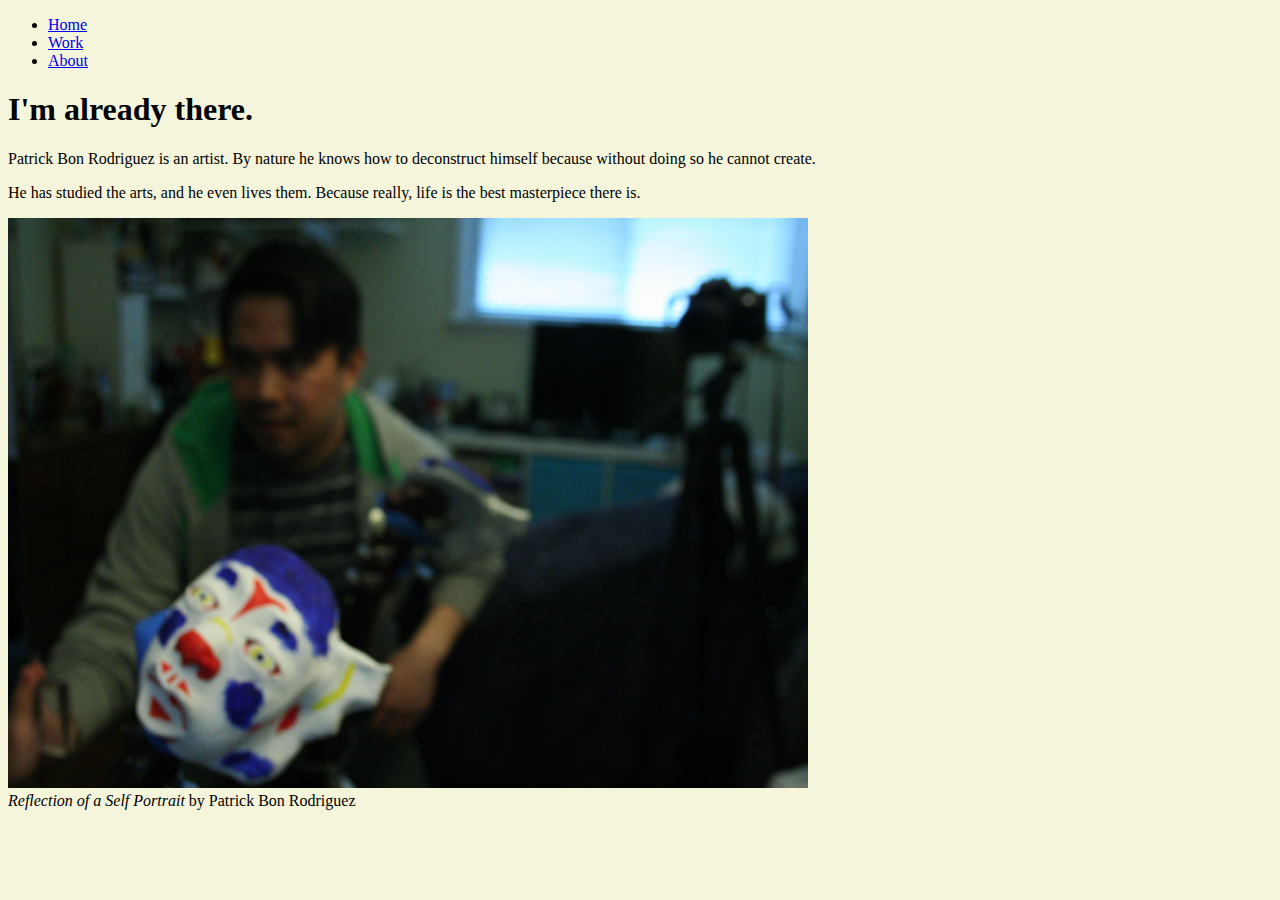
<file: bio.html>
<!DOCTYPE html>
<html>
<head>
  <title>Bon Voyage</title>
</head>

<link rel="stylesheet" type="text/css" href="style.css">

<nav class="menu">
  <ul>
    <li><a href="index.html">Home</a></li>
    <li><a href="work.html">Work</a></li>
    <li><a href="bio.html">About</a></li>
  </ul>
</nav>

<body>
<h1>I'm already there.</h1>
<p>Patrick Bon Rodriguez is an artist. By nature he knows how to deconstruct himself because without doing so he cannot create.</p>
<p>He has studied the arts, and he even lives them. Because really, life is the best masterpiece there is.</p>

<img src="images/bonvoyage.jpg" alt="Duality Fig. 1" height="570" width="800"/>
<footer><i>Reflection of a Self Portrait</i> by Patrick Bon Rodriguez</footer>

</body>
</html>
</file>
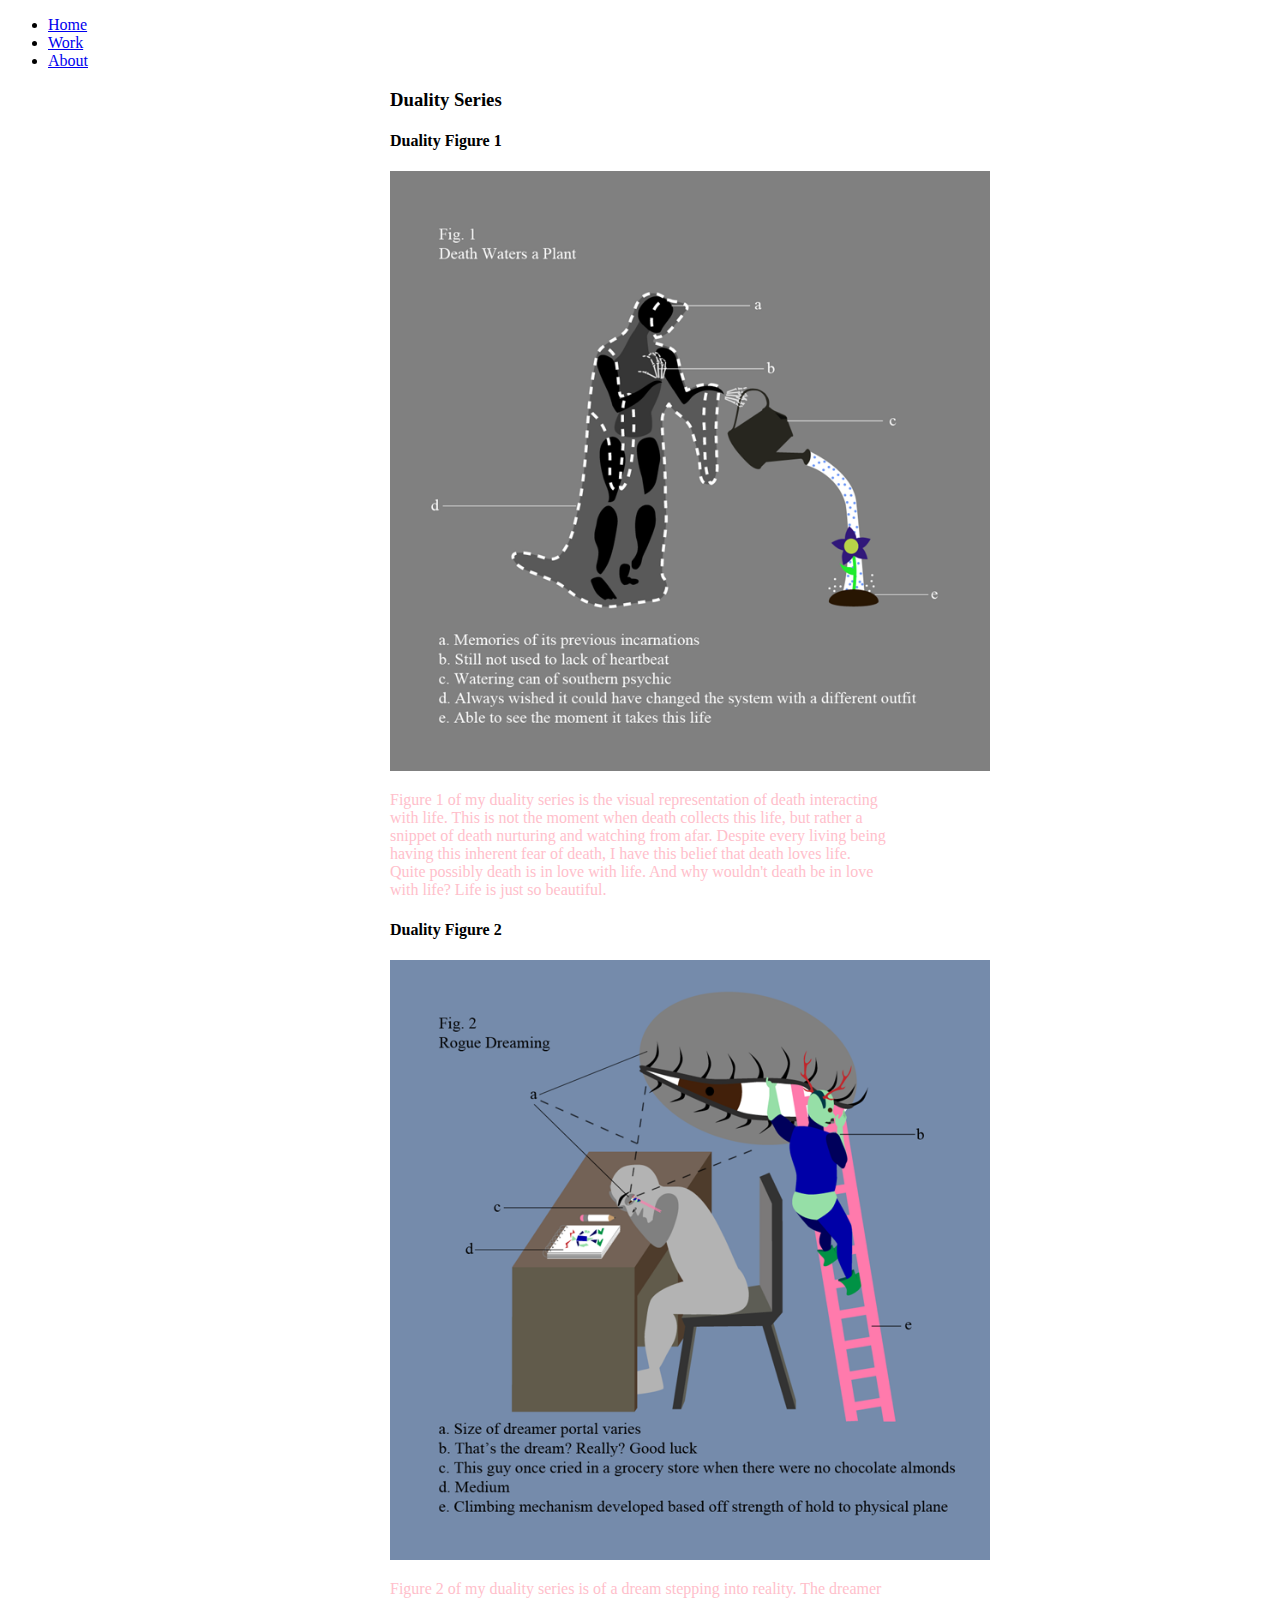
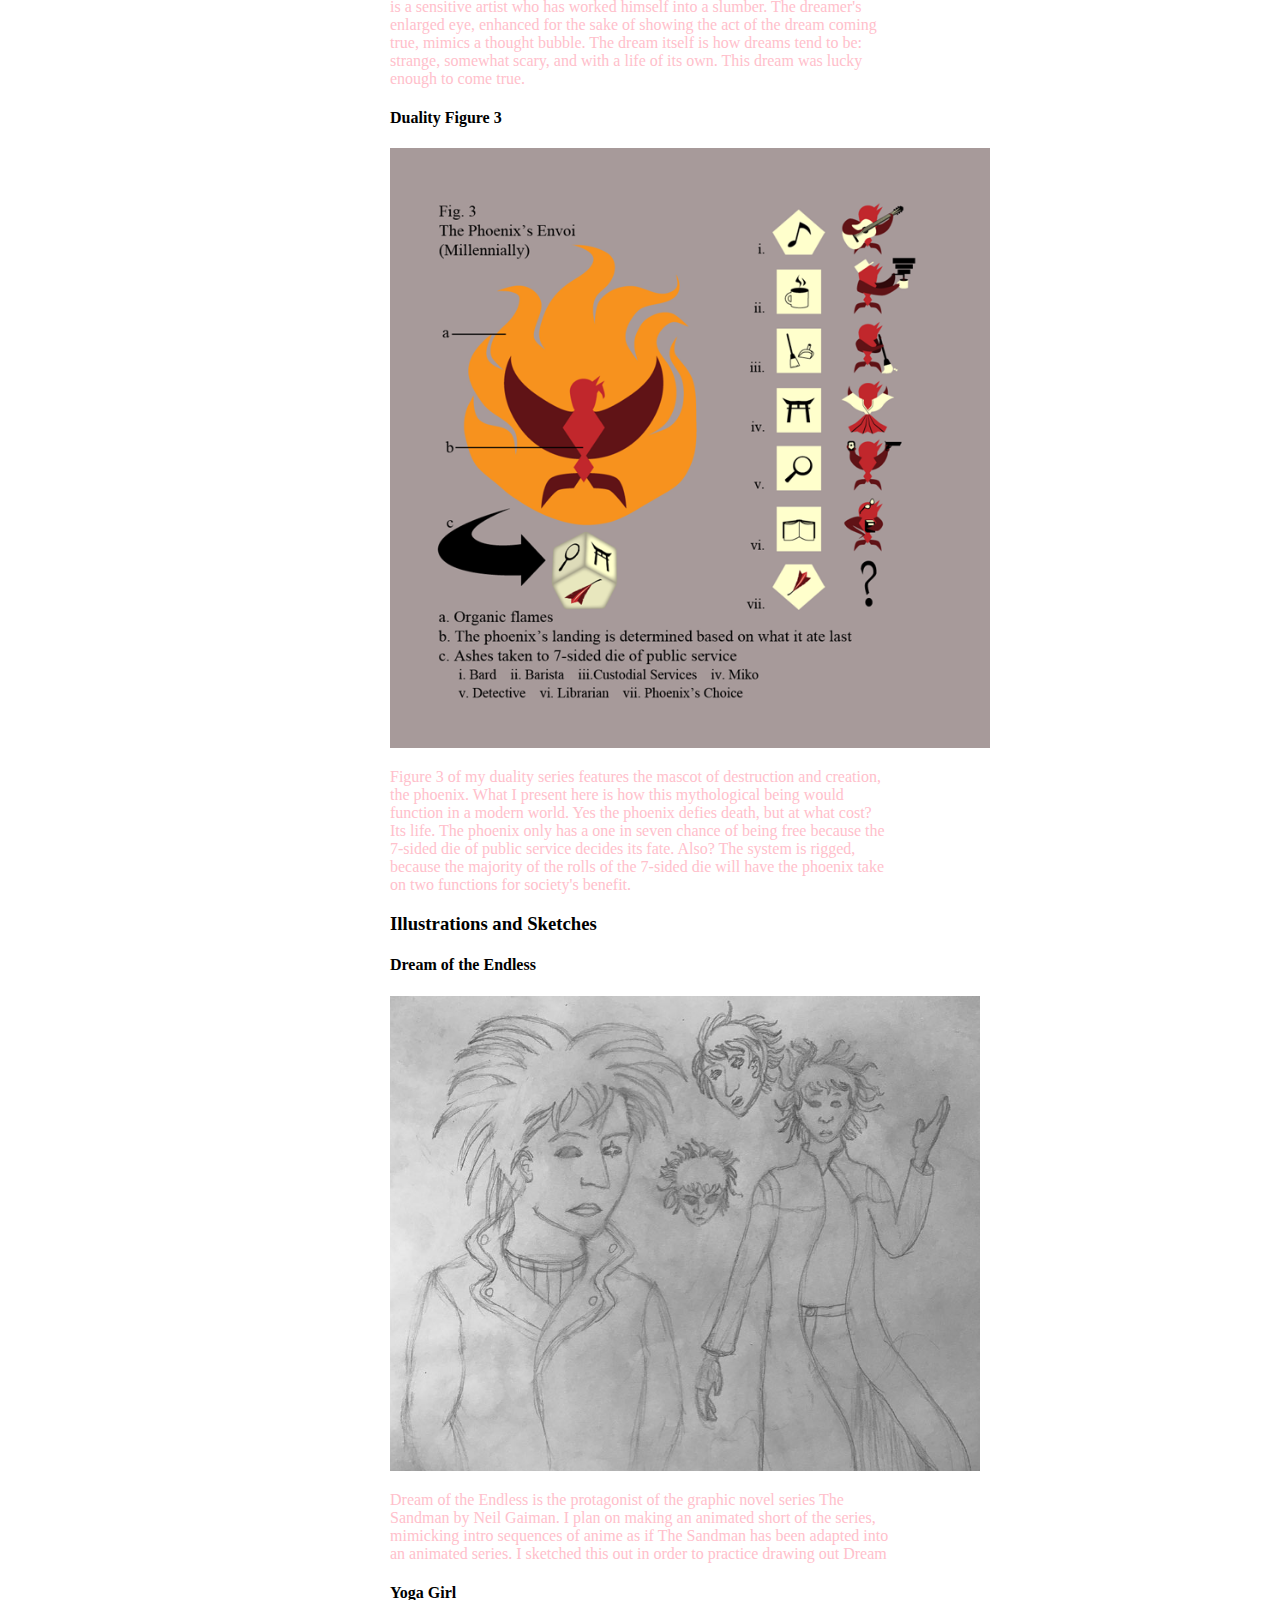
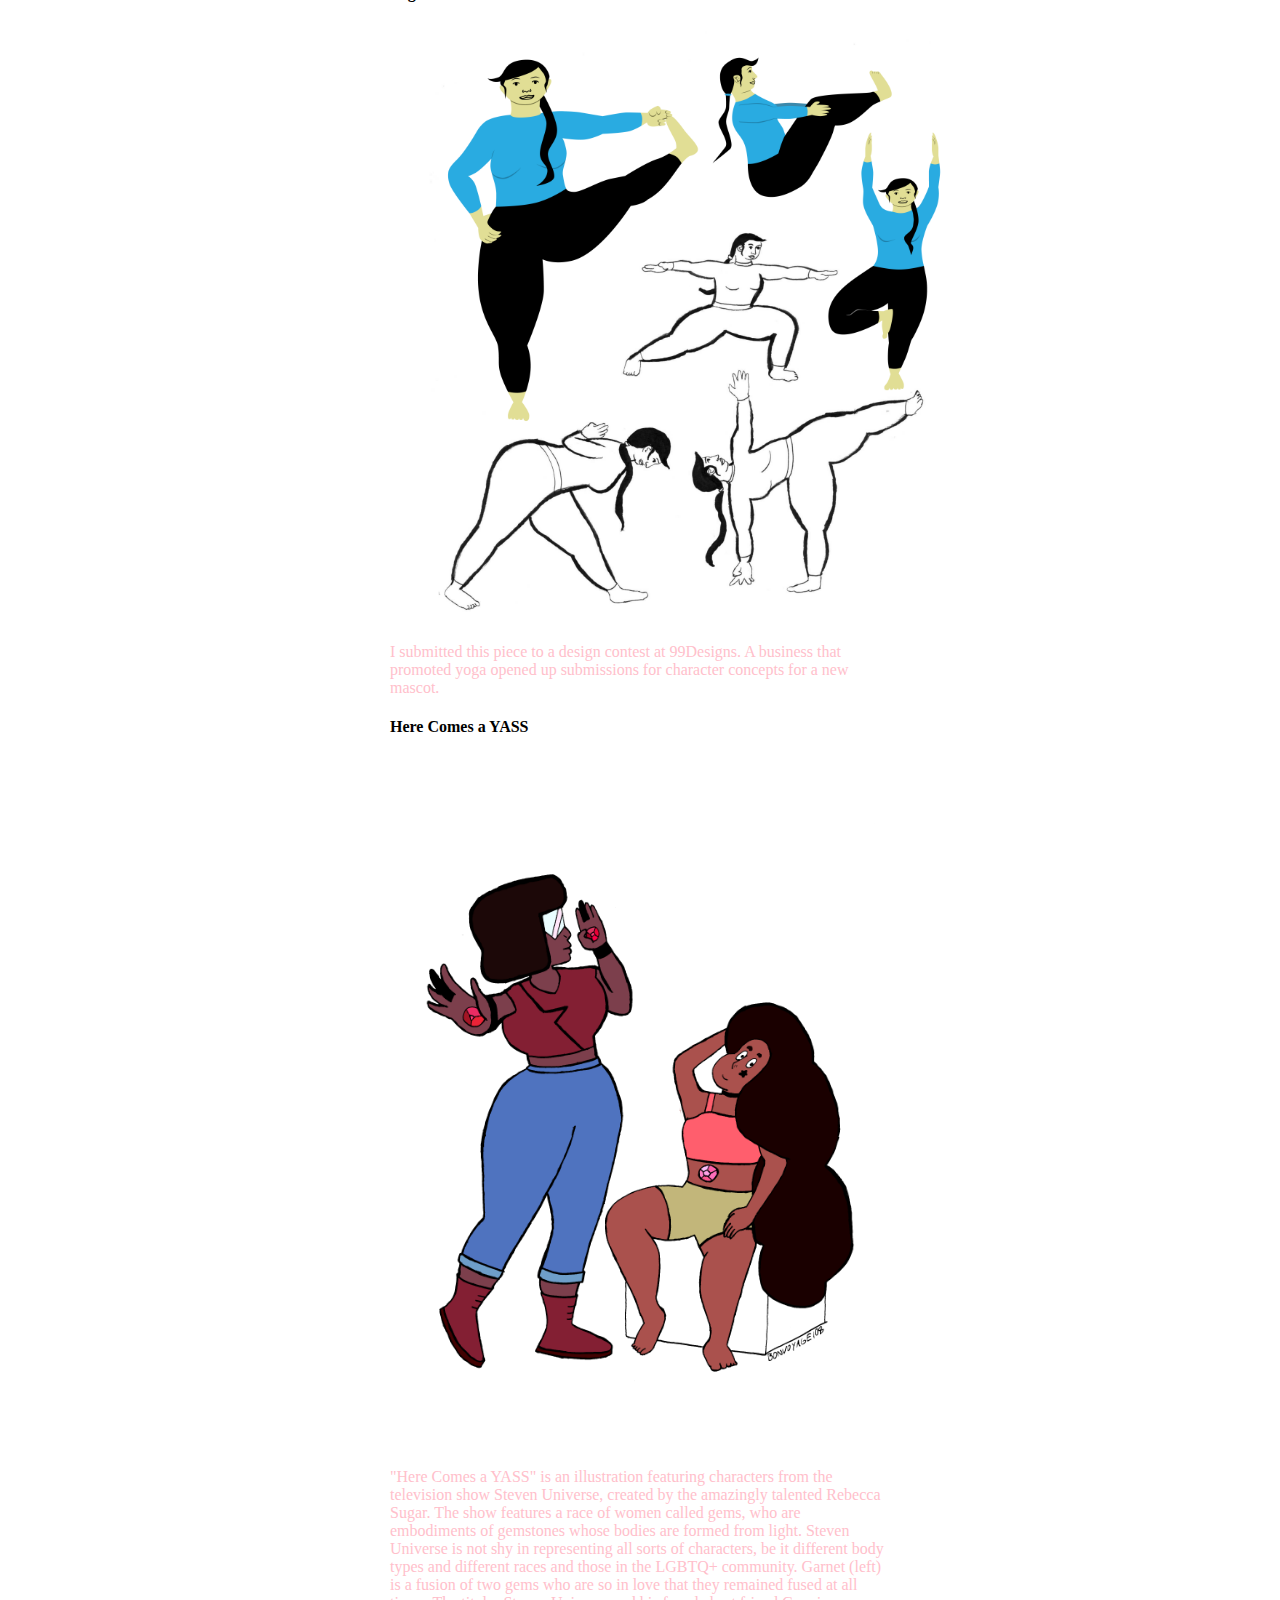
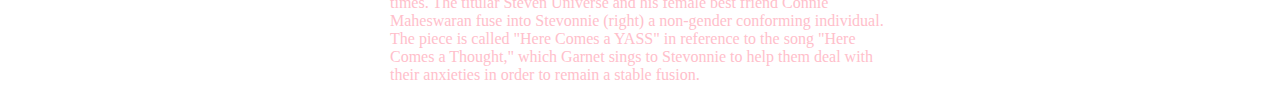
<file: work.html>
<!DOCTYPE html>
<html>
<head>
  <title>Bon Voyage</title>
</head>
<body>

<link rel="stylesheet" type="text/css" href="workstyle.css">

<nav class="menu">
  <ul>
    <li><a href="index.html">Home</a></li>
    <li><a href="work.html">Work</a></li>
    <li><a href="bio.html">About</a></li>
  </ul>
</nav>

<div id="wrapper1">

<h3>Duality Series</h3>
<div class="fig1">
<h4>Duality Figure 1</h4>

<img src="images/Fig_01.png" alt="Duality Fig. 1" height="600" width="600"/>

<p>Figure 1 of my duality series is the visual representation of death interacting with life. This is not the moment when death collects this life, but rather a snippet of death nurturing and watching from afar. Despite every living being having this inherent fear of death, I have this belief that death loves life. Quite possibly death is in love with life. And why wouldn't death be in love with life? Life is just so beautiful.</p>
</div>
<div class="fig2">
<h4>Duality Figure 2</h4>

<img src="images/Fig_02.png" alt="Duality Fig. 2" height="600" width="600" />

<p>Figure 2 of my duality series is of a dream stepping into reality. The dreamer is a sensitive artist who has worked himself into a slumber. The dreamer's enlarged eye, enhanced for the sake of showing the act of the dream coming true, mimics a thought bubble.  The dream itself is how dreams tend to be: strange, somewhat scary, and with a life of its own. This dream was lucky enough to come true.</p>
</div>
<div class="fig3">
<h4>Duality Figure 3</h4>

<img src="images/Fig_03.png" alt="Duality Fig. 3" height="600" width="600" />

<p>Figure 3 of my duality series features the mascot of destruction and creation, the phoenix. What I present here is how this mythological being would function in a modern world. Yes the phoenix defies death, but at what cost? Its life. The phoenix only has a one in seven chance of being free because the 7-sided die of public service decides its fate. Also? The system is rigged, because the majority of the rolls of the 7-sided die will have the phoenix take on two functions for society's benefit.</p>
</div>

</div>
<div id="wrapper2">

<h3>Illustrations and Sketches</h3>
<div class="dream">
<h4>Dream of the Endless</h4>

<img src="images/dream.png" alt="Dream of the Endless" />

<p>Dream of the Endless is the protagonist of the graphic novel series The Sandman by Neil Gaiman. I plan on making an animated short of the series, mimicking intro sequences of anime as if The Sandman has been adapted into an animated series. I sketched this out in order to practice drawing out Dream</p>

</div>

<div class="yoga">

<h4>Yoga Girl</h4>

<img src="images/yogagirl.png" alt="Yoga Girl" height="600" width="600" />

<p>I submitted this piece to a design contest at 99Designs. A business that promoted yoga opened up submissions for character concepts for a new mascot.</p>

</div>

<div class="yass">

<h4>Here Comes a YASS</h4>

<img src="images/su_hcay.png" alt="Here Comes a YASS" height="690" width="500" />

<p>"Here Comes a YASS" is an illustration featuring characters from the television show Steven Universe, created by the amazingly talented Rebecca Sugar. The show features a race of women called gems, who are embodiments of gemstones whose bodies are formed from light. Steven Universe is not shy in representing all sorts of characters, be it different body types and different races and those in the LGBTQ+ community. Garnet (left) is a fusion of two gems who are so in love that they remained fused at all times. The titular Steven Universe and his female best friend Connie Maheswaran fuse into Stevonnie (right) a non-gender conforming individual. The piece is called "Here Comes a YASS" in reference to the song "Here Comes a Thought," which Garnet sings to Stevonnie to help them deal with their anxieties in order to remain a stable fusion.</p>

</div>

</div>

</body>
</html>
</file>
<file: style.css>
body {
  background-color: beige
}
</file>
<file: workstyle.css>
#wrapper1 {
  width: 500px;
  margin: 0 auto;
}

#wrapper2 {
  width: 500px;
  margin: 0 auto;
}

p {
  color: pink;
}

<!--
I had a ton of anxiety so I did the bare minimum and I started late and took longer than normal whoopsie daisy
-->
</file>
